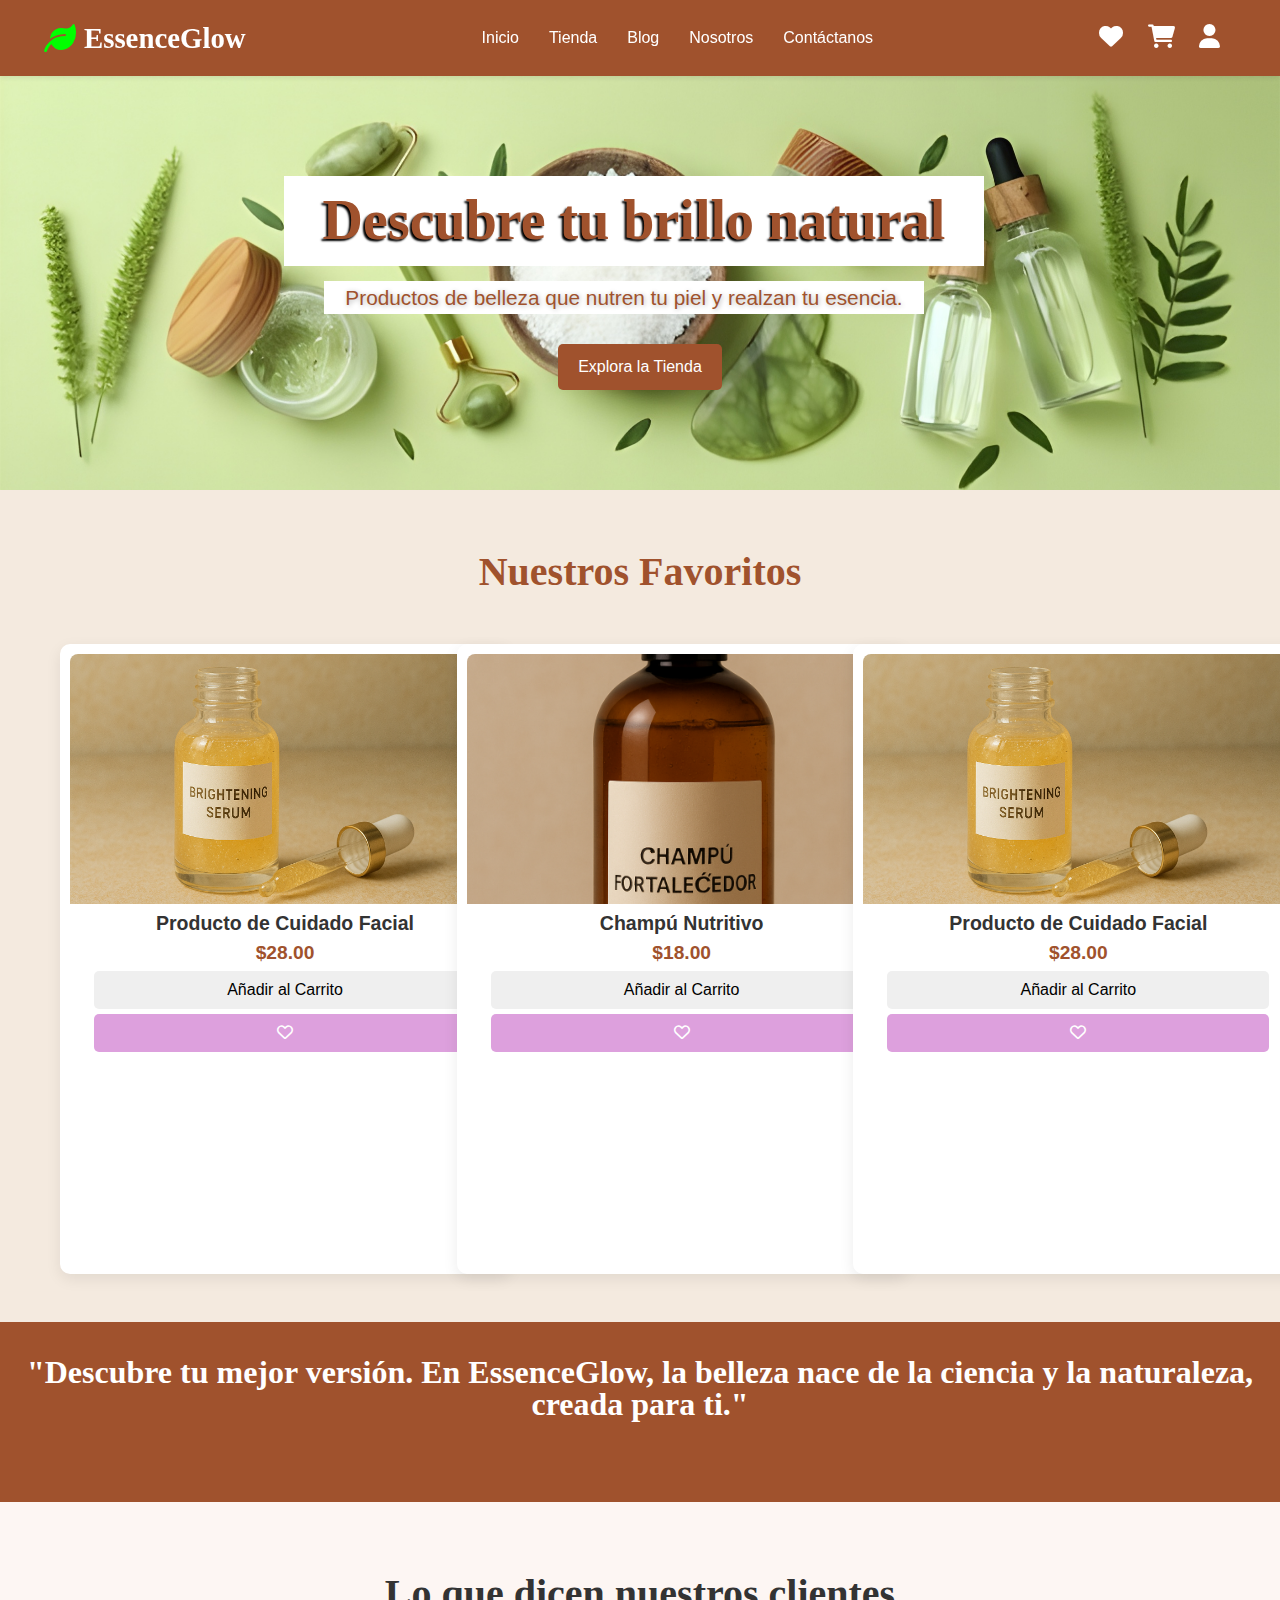
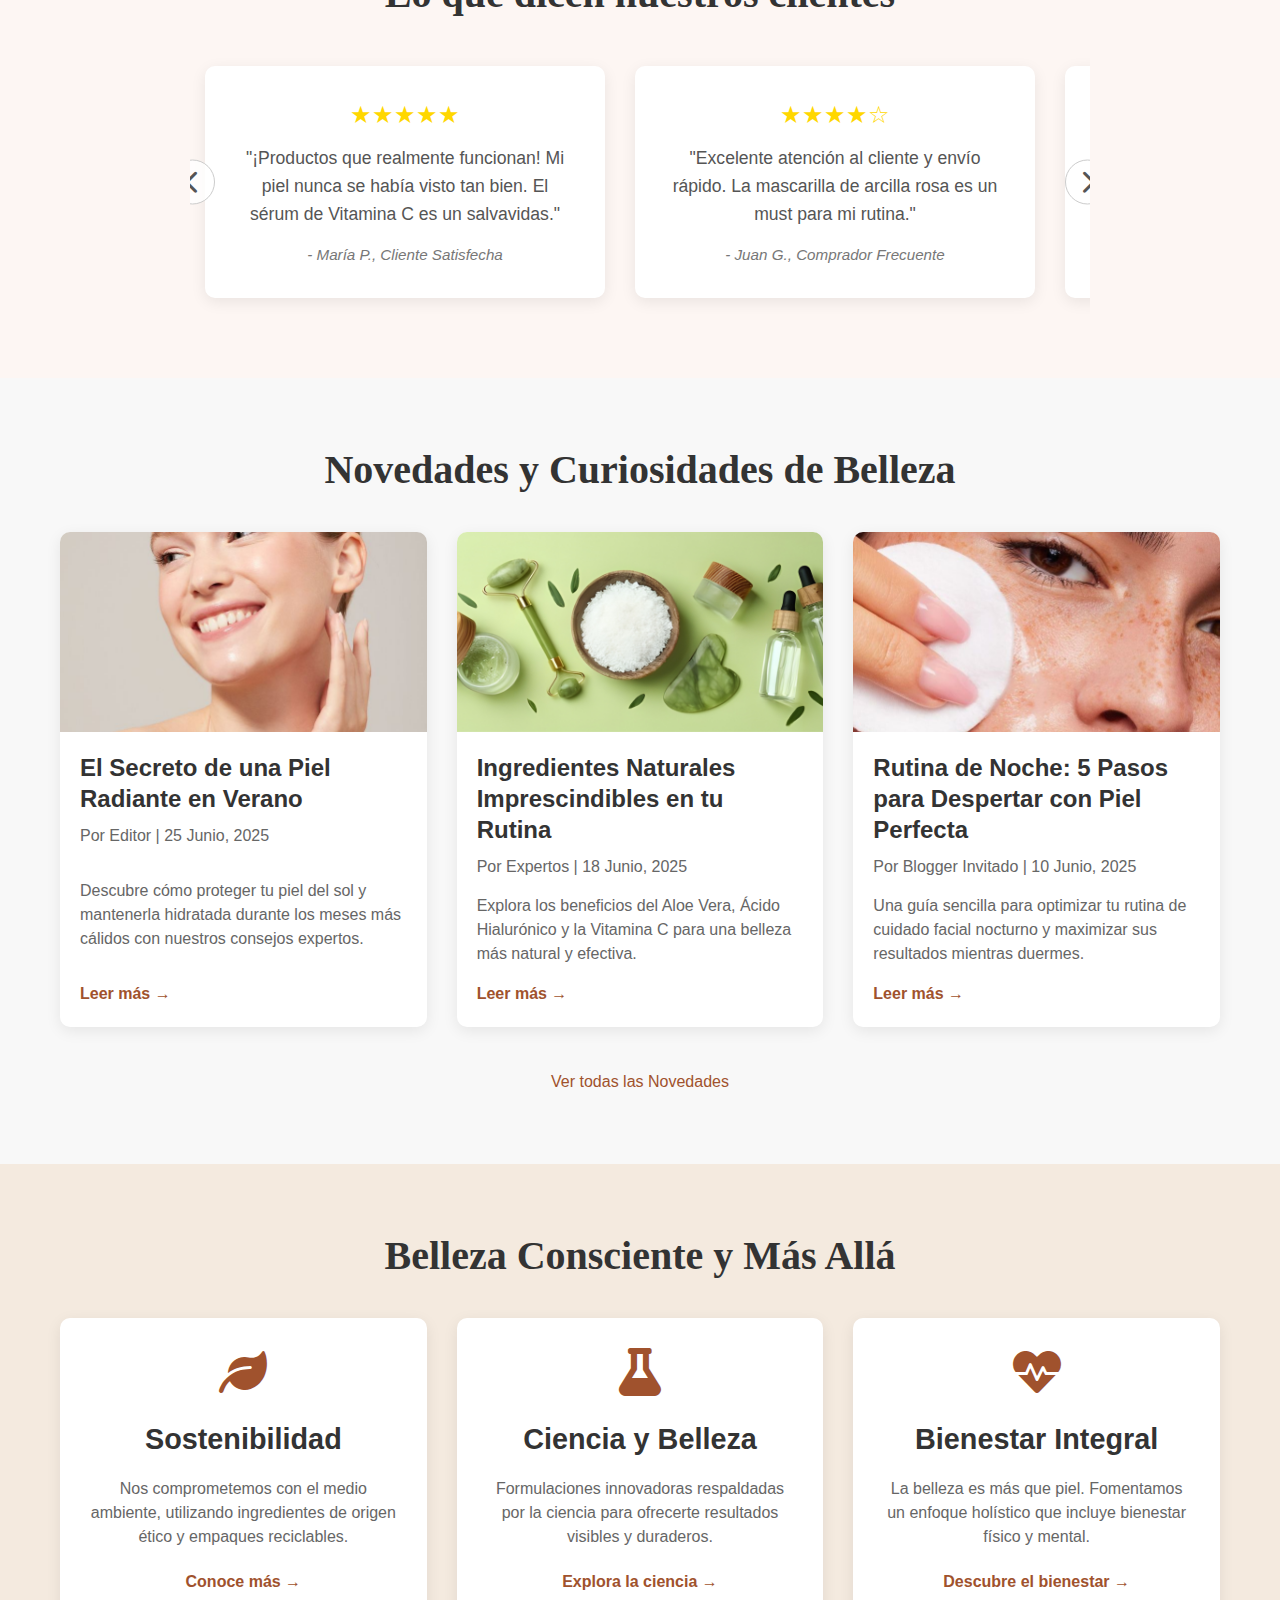
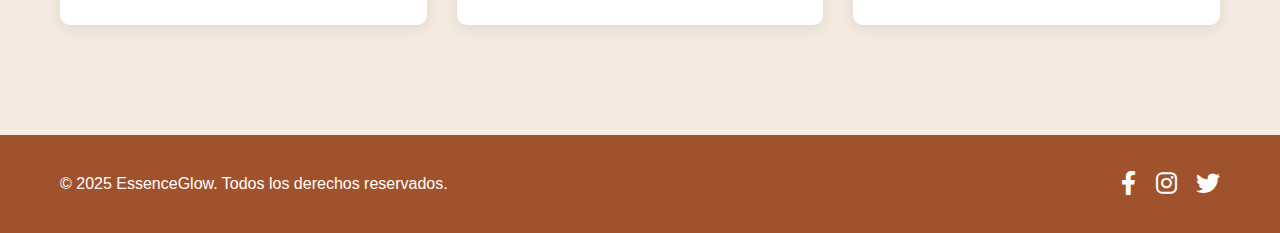
<file: index.html>
<!DOCTYPE html>
<html lang="es">
<head>
    <meta charset="UTF-8">
    <meta name="viewport" content="width=device-width, initial-scale=1.0">
    <title>EssenceGlow | Belleza Natural para ti</title>
    <link rel="stylesheet" href="css/style.css">
    <link rel="stylesheet" href="https://cdnjs.cloudflare.com/ajax/libs/font-awesome/6.0.0-beta3/css/all.min.css">
</head>
<body>
    <header class="header">
        <div class="container">
            <i class="fa-solid fa-leaf leaf"></i>
            <a href="index.html" class="logo">EssenceGlow</a>
            <nav class="nav">
                <ul>
                    <li><a href="index.html">Inicio</a></li>
                    <li><a href="shop.html">Tienda</a></li>
                    <li><a href="blog.html">Blog</a></li>
                    <li><a href="about.html">Nosotros</a></li>
                    <li><a href="contact.html">Contáctanos</a></li>
                </ul>
            </nav>
            <div class="header-icons">
                <button id="wishlist-btn" class="icon-btn" aria-label="Ver Wishlist"><i class="fas fa-heart"></i></button>
                <button id="cart-btn" class="icon-btn" aria-label="Ver Carrito de Compras"><i class="fas fa-shopping-cart"></i></button>
                <button id="user-btn" class="icon-btn" aria-label="Acceso de Usuario"><i class="fas fa-user"></i></button>
            </div>
        </div>
    </header>

    <main>
        <section class="hero">
            <div class="container">
                <h1>Descubre tu brillo natural</h1>
                <p>Productos de belleza que nutren tu piel y realzan tu esencia.</p>
                <a href="shop.html" class="btn primary-btn">Explora la Tienda</a>
            </div>
        </section>

        <section class="featured-products container">
            <h2>Nuestros Favoritos</h2>
            <div class="product-grid">
                <div class="product-card">
                    <a href="product-detail.html?id=1"><img src="assets/images/serum3.png" alt="Producto 1" class="product-image"></a>
                    <h3>Producto de Cuidado Facial</h3>
                    <p class="product-price">$28.00</p>
                    <button class="btn add-to-cart-btn" data-product-id="3">Añadir al Carrito</button>
                    <button class="btn add-to-wishlist-btn" data-product-id="3"><i class="far fa-heart"></i></button>
                </div>
                <div class="product-card">
                    <a href="product-detail.html?id=2"><img src="assets/images/shampoo.png" alt="Producto 2" class="product-image"></a>
                    <h3>Champú Nutritivo</h3>
                    <p class="product-price">$18.00</p>
                    <button class="btn add-to-cart-btn" data-product-id="4">Añadir al Carrito</button>
                    <button class="btn add-to-wishlist-btn" data-product-id="4"><i class="far fa-heart"></i></button>
                </div>
                <div class="product-card">
                    <a href="product-detail.html?id=1"><img src="assets/images/serum3.png" alt="Producto 1" class="product-image"></a>
                    <h3>Producto de Cuidado Facial</h3>
                    <p class="product-price">$28.00</p>
                    <button class="btn add-to-cart-btn" data-product-id="3">Añadir al Carrito</button>
                    <button class="btn add-to-wishlist-btn" data-product-id="3"><i class="far fa-heart"></i></button>
                </div>
        
                </div>
        </section>
    </main>

    <div id="cart-modal" class="modal">
        <div class="modal-content">
            <span class="close-btn">&times;</span>
            <h2>Tu Carrito de Compras</h2>
            <div id="cart-items" class="modal-list">
                <p class="empty-message">Tu carrito está vacío.</p>
            </div>
            <div class="cart-summary">
                <p>Total: <span id="cart-total">$0.00</span></p>
                <button class="btn primary-btn full-width">Finalizar Compra</button>
            </div>
        </div>
    </div>

    <div id="wishlist-modal" class="modal">
        <div class="modal-content">
            <span class="close-btn">&times;</span>
            <h2>Tu Wishlist</h2>
            <div id="wishlist-items" class="modal-list">
                <p class="empty-message">Tu wishlist está vacía.</p>
            </div>
        </div>
    </div>

    <div id="auth-modal" class="modal">
        <div class="modal-content">
            <span class="close-btn">&times;</span>
            <div id="login-section">
                <h2>Iniciar Sesión</h2>
                <form id="login-form">
                    <label for="login-email">Email:</label>
                    <input type="email" id="login-email" required>
                    <label for="login-password">Contraseña:</label>
                    <input type="password" id="login-password" required>
                    <button type="submit" class="btn primary-btn full-width">Entrar</button>
                </form>
                <p class="switch-form">¿No tienes cuenta? <a href="#" id="show-register">Regístrate aquí</a></p>
            </div>
            <div id="register-section" style="display:none;">
                <h2>Registrarse</h2>
                <form id="register-form">
                    <label for="register-name">Nombre:</label>
                    <input type="text" id="register-name" required>
                    <label for="register-email">Email:</label>
                    <input type="email" id="register-email" required>
                    <label for="register-password">Contraseña:</label>
                    <input type="password" id="register-password" required>
                    <label for="register-confirm-password">Confirmar Contraseña:</label>
                    <input type="password" id="register-confirm-password" required>
                    <button type="submit" class="btn primary-btn full-width">Crear Cuenta</button>
                </form>
                <p class="switch-form">¿Ya tienes cuenta? <a href="#" id="show-login">Inicia Sesión</a></p>
            </div>
        </div>
    </div>

    <div id="user-menu" class="user-dropdown-menu" style="display:none;">
        <ul>
            <li><a href="profile.html">Mi Perfil</a></li>
            <li><a href="#" id="logout-btn">Cerrar Sesión</a></li>
        </ul>
    </div>

    <section class="diferent">
<h1>"Descubre tu mejor versión. En EssenceGlow, la belleza nace de la ciencia y la naturaleza, creada para ti."</h1>
    </section>

    <main>
        <section class="testimonials section-padding">
            <div class="container">
                <h2 class="section-title text-center">Lo que dicen nuestros clientes</h2>
                <div class="slider-container">
                    <button class="arrow prev-arrow"><i class="fas fa-chevron-left"></i></button>
                    <div class="testimonials-slider">
                        <div class="testimonial-card">
                            <p class="rating">&#9733;&#9733;&#9733;&#9733;&#9733;</p>
                            <p class="testimonial-text">"¡Productos que realmente funcionan! Mi piel nunca se había visto tan bien. El sérum de Vitamina C es un salvavidas."</p>
                            <p class="testimonial-author">- María P., Cliente Satisfecha</p>
                        </div>
                        <div class="testimonial-card">
                            <p class="rating">&#9733;&#9733;&#9733;&#9733;&#9734;</p>
                            <p class="testimonial-text">"Excelente atención al cliente y envío rápido. La mascarilla de arcilla rosa es un must para mi rutina."</p>
                            <p class="testimonial-author">- Juan G., Comprador Frecuente</p>
                        </div>
                        <div class="testimonial-card">
                            <p class="rating">&#9733;&#9733;&#9733;&#9733;&#9733;</p>
                            <p class="testimonial-text">"Adoro los productos sostenibles de EssenceGlow. El champú sólido es increíble y cuida el medio ambiente."</p>
                            <p class="testimonial-author">- Laura S., Entusiasta Ecológica</p>
                        </div>
                        <div class="testimonial-card">
                            <p class="rating">&#9733;&#9733;&#9733;&#9733;&#9734;</p>
                            <p class="testimonial-text">"He probado muchos labiales y este es mi favorito. El color es vibrante y dura todo el día sin resecar."</p>
                            <p class="testimonial-author">- Sofía T., Amante del Maquillaje</p>
                        </div>
                        </div>
                    <button class="arrow next-arrow"><i class="fas fa-chevron-right"></i></button>
                </div>
            </div>
        </section>

        <section class="newsletter-section section-padding bg-light">
            <div class="container">
                <h2 class="section-title text-center">Novedades y Curiosidades de Belleza</h2>
                <div class="articles-grid">
                    <article class="article-card">
                        <img src="assets/images/modelo.png" alt="Artículo 1" class="article-image">
                        <div class="article-content">
                            <h3><a href="blog.html#articulo1">El Secreto de una Piel Radiante en Verano</a></h3>
                            <p class="article-meta">Por Editor | 25 Junio, 2025</p>
                            <p>Descubre cómo proteger tu piel del sol y mantenerla hidratada durante los meses más cálidos con nuestros consejos expertos.</p>
                            <a href="blog.html#articulo1" class="read-more">Leer más &rarr;</a>
                        </div>
                    </article>
                    <article class="article-card">
                        <img src="assets/images/banner.png" alt="Artículo 2" class="article-image">
                        <div class="article-content">
                            <h3><a href="blog.html#articulo2">Ingredientes Naturales Imprescindibles en tu Rutina</a></h3>
                            <p class="article-meta">Por Expertos | 18 Junio, 2025</p>
                            <p>Explora los beneficios del Aloe Vera, Ácido Hialurónico y la Vitamina C para una belleza más natural y efectiva.</p>
                            <a href="blog.html#articulo2" class="read-more">Leer más &rarr;</a>
                        </div>
                    </article>
                    <article class="article-card">
                        <img src="assets/images/rutina.png" alt="Artículo 3" class="article-image">
                        <div class="article-content">
                            <h3><a href="blog.html#articulo3">Rutina de Noche: 5 Pasos para Despertar con Piel Perfecta</a></h3>
                            <p class="article-meta">Por Blogger Invitado | 10 Junio, 2025</p>
                            <p>Una guía sencilla para optimizar tu rutina de cuidado facial nocturno y maximizar sus resultados mientras duermes.</p>
                            <a href="blog.html#articulo3" class="read-more">Leer más &rarr;</a>
                        </div>
                    </article>
                </div>
                <div class="text-center mt-4">
                    <a href="blog.html" class="btn secondary-btn">Ver todas las Novedades</a>
                </div>
            </div>
        </section>

        <section class="info-cards section-padding">
            <div class="container">
                <h2 class="section-title text-center">Belleza Consciente y Más Allá</h2>
                <div class="cards-grid">
                    <div class="info-card">
                        <i class="fas fa-leaf icon-large"></i>
                        <h3>Sostenibilidad</h3>
                        <p>Nos comprometemos con el medio ambiente, utilizando ingredientes de origen ético y empaques reciclables.</p>
                        <a href="#" class="read-more">Conoce más &rarr;</a>
                    </div>
                    <div class="info-card">
                        <i class="fas fa-flask icon-large"></i>
                        <h3>Ciencia y Belleza</h3>
                        <p>Formulaciones innovadoras respaldadas por la ciencia para ofrecerte resultados visibles y duraderos.</p>
                        <a href="#" class="read-more">Explora la ciencia &rarr;</a>
                    </div>
                    <div class="info-card">
                        <i class="fas fa-heartbeat icon-large"></i>
                        <h3>Bienestar Integral</h3>
                        <p>La belleza es más que piel. Fomentamos un enfoque holístico que incluye bienestar físico y mental.</p>
                        <a href="#" class="read-more">Descubre el bienestar &rarr;</a>
                    </div>
                </div>
            </div>
        </section>

    </main>

    <footer class="footer">
        <div class="container">
            <p>&copy; 2025 EssenceGlow. Todos los derechos reservados.</p>
            <div class="social-links">
                <a href="#"><i class="fab fa-facebook-f"></i></a>
                <a href="#"><i class="fab fa-instagram"></i></a>
                <a href="#"><i class="fab fa-twitter"></i></a>
            </div>
        </div>
    </footer>

    <script src="js/script.js"></script>
</body>
</html>
</file>
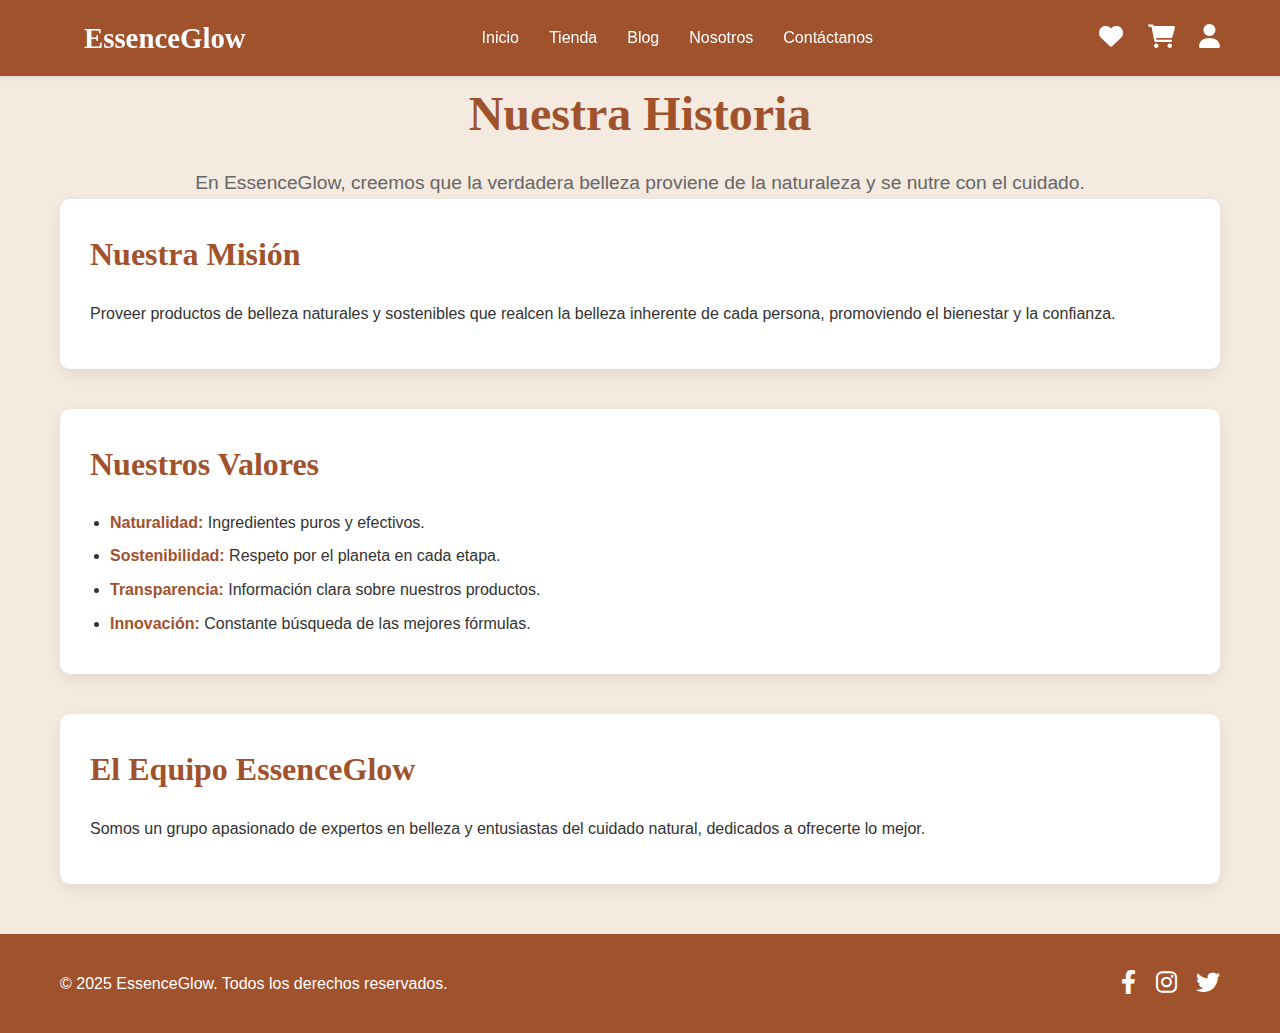
<file: about.html>
<!DOCTYPE html>
<html lang="es">
<head>
    <meta charset="UTF-8">
    <meta name="viewport" content="width=device-width, initial-scale=1.0">
    <title>Nosotros | EssenceGlow</title>
    <link rel="stylesheet" href="css/style.css">
    <link rel="stylesheet" href="https://cdnjs.cloudflare.com/ajax/libs/font-awesome/6.0.0-beta3/css/all.min.css">
</head>
<body>
    <header class="header">
        <div class="container">
            <a href="index.html" class="logo">EssenceGlow</a>
            <nav class="nav">
                <ul>
                    <li><a href="index.html">Inicio</a></li>
                    <li><a href="shop.html">Tienda</a></li>
                    <li><a href="blog.html">Blog</a></li>
                    <li><a href="about.html">Nosotros</a></li>
                    <li><a href="contact.html">Contáctanos</a></li>
                </ul>
            </nav>
            <div class="header-icons">
                <button id="wishlist-btn-about" class="icon-btn" aria-label="Ver Wishlist"><i class="fas fa-heart"></i></button>
                <button id="cart-btn-about" class="icon-btn" aria-label="Ver Carrito de Compras"><i class="fas fa-shopping-cart"></i></button>
                <button id="user-btn-about" class="icon-btn" aria-label="Acceso de Usuario"><i class="fas fa-user"></i></button>
            </div>
        </div>
    </header>

    <main>
        <section class="about-hero container">
            <h1>Nuestra Historia</h1>
            <p>En EssenceGlow, creemos que la verdadera belleza proviene de la naturaleza y se nutre con el cuidado.</p>
        </section>

        <section class="about-content container">
            <div class="about-section">
                <h2>Nuestra Misión</h2>
                <p>Proveer productos de belleza naturales y sostenibles que realcen la belleza inherente de cada persona, promoviendo el bienestar y la confianza.</p>
            </div>
            <div class="about-section">
                <h2>Nuestros Valores</h2>
                <ul>
                    <li><strong>Naturalidad:</strong> Ingredientes puros y efectivos.</li>
                    <li><strong>Sostenibilidad:</strong> Respeto por el planeta en cada etapa.</li>
                    <li><strong>Transparencia:</strong> Información clara sobre nuestros productos.</li>
                    <li><strong>Innovación:</strong> Constante búsqueda de las mejores fórmulas.</li>
                </ul>
            </div>
            <div class="about-section">
                <h2>El Equipo EssenceGlow</h2>
                <p>Somos un grupo apasionado de expertos en belleza y entusiastas del cuidado natural, dedicados a ofrecerte lo mejor.</p>
                </div>
        </section>
    </main>

    <footer class="footer">
        <div class="container">
            <p>&copy; 2025 EssenceGlow. Todos los derechos reservados.</p>
            <div class="social-links">
                <a href="#"><i class="fab fa-facebook-f"></i></a>
                <a href="#"><i class="fab fa-instagram"></i></a>
                <a href="#"><i class="fab fa-twitter"></i></a>
            </div>
        </div>
    </footer>

    <div id="cart-modal" class="modal">
        <div class="modal-content">
            <span class="close-btn">&times;</span>
            <h2>Tu Carrito de Compras</h2>
            <div id="cart-items" class="modal-list">
                <p class="empty-message">Tu carrito está vacío.</p>
            </div>
            <div class="cart-summary">
                <p>Total: <span id="cart-total">$0.00</span></p>
                <button class="btn primary-btn full-width">Finalizar Compra</button>
            </div>
        </div>
    </div>

    <div id="wishlist-modal" class="modal">
        <div class="modal-content">
            <span class="close-btn">&times;</span>
            <h2>Tu Wishlist</h2>
            <div id="wishlist-items" class="modal-list">
                <p class="empty-message">Tu wishlist está vacía.</p>
            </div>
        </div>
    </div>

    <div id="auth-modal" class="modal">
        <div class="modal-content">
            <span class="close-btn">&times;</span>
            <div id="login-section">
                <h2>Iniciar Sesión</h2>
                <form id="login-form">
                    <label for="login-email">Email:</label>
                    <input type="email" id="login-email" required>
                    <label for="login-password">Contraseña:</label>
                    <input type="password" id="login-password" required>
                    <button type="submit" class="btn primary-btn full-width">Entrar</button>
                </form>
                <p class="switch-form">¿No tienes cuenta? <a href="#" id="show-register">Regístrate aquí</a></p>
            </div>
            <div id="register-section" style="display:none;">
                <h2>Registrarse</h2>
                <form id="register-form">
                    <label for="register-name">Nombre:</label>
                    <input type="text" id="register-name" required>
                    <label for="register-email">Email:</label>
                    <input type="email" id="register-email" required>
                    <label for="register-password">Contraseña:</label>
                    <input type="password" id="register-password" required>
                    <label for="register-confirm-password">Confirmar Contraseña:</label>
                    <input type="password" id="register-confirm-password" required>
                    <button type="submit" class="btn primary-btn full-width">Crear Cuenta</button>
                </form>
                <p class="switch-form">¿Ya tienes cuenta? <a href="#" id="show-login">Inicia Sesión</a></p>
            </div>
        </div>
    </div>

    <div id="user-menu" class="user-dropdown-menu" style="display:none;">
        <ul>
            <li><a href="profile.html">Mi Perfil</a></li>
            <li><a href="#" id="logout-btn">Cerrar Sesión</a></li>
        </ul>
    </div>

    <script src="js/script.js"></script>
</body>
</html>
</file>
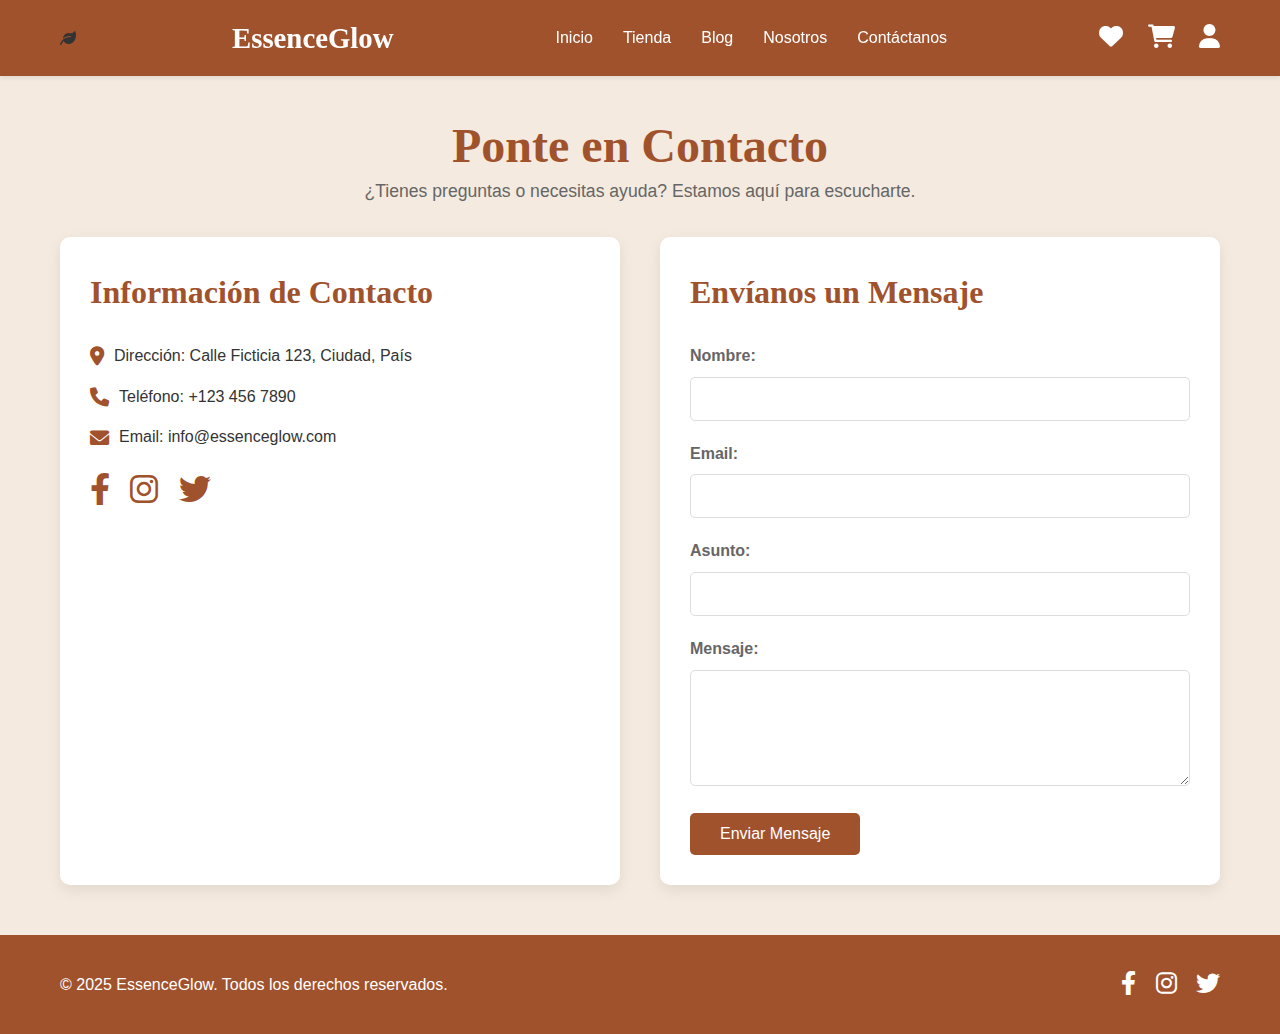
<file: contact.html>
<!DOCTYPE html>
<html lang="es">
<head>
    <meta charset="UTF-8">
    <meta name="viewport" content="width=device-width, initial-scale=1.0">
    <title>Contáctanos | EssenceGlow</title>
    <link rel="stylesheet" href="css/style.css">
    <link rel="stylesheet" href="https://cdnjs.cloudflare.com/ajax/libs/font-awesome/6.0.0-beta3/css/all.min.css">
</head>
<body>
    <header class="header">
        <div class="container">
            <i class="fa-solid fa-leaf"></i>
            <a href="index.html" class="logo">EssenceGlow</a>
            <nav class="nav">
                <ul>
                    <li><a href="index.html">Inicio</a></li>
                    <li><a href="shop.html">Tienda</a></li>
                    <li><a href="blog.html">Blog</a></li>
                    <li><a href="about.html">Nosotros</a></li>
                    <li><a href="contact.html">Contáctanos</a></li>
                </ul>
            </nav>
            <div class="header-icons">
                <button id="wishlist-btn-contact" class="icon-btn" aria-label="Ver Wishlist"><i class="fas fa-heart"></i></button>
                <button id="cart-btn-contact" class="icon-btn" aria-label="Ver Carrito de Compras"><i class="fas fa-shopping-cart"></i></button>
                <button id="user-btn-contact" class="icon-btn" aria-label="Acceso de Usuario"><i class="fas fa-user"></i></button>
            </div>
        </div>
    </header>

    <main>
        <section class="contact-header container">
            <h1>Ponte en Contacto</h1>
            <p>¿Tienes preguntas o necesitas ayuda? Estamos aquí para escucharte.</p>
        </section>

        <section class="contact-form-section container">
            <div class="contact-info">
                <h2>Información de Contacto</h2>
                <p><i class="fas fa-map-marker-alt"></i> Dirección: Calle Ficticia 123, Ciudad, País</p>
                <p><i class="fas fa-phone"></i> Teléfono: +123 456 7890</p>
                <p><i class="fas fa-envelope"></i> Email: info@essenceglow.com</p>
                <div class="social-links">
                    <a href="#" style="font-size: 2rem; margin-right: 1rem;"><i class="fab fa-facebook-f"></i></a>
                    <a href="#" style="font-size: 2rem; margin-right: 1rem;"><i class="fab fa-instagram"></i></a>
                    <a href="#" style="font-size: 2rem;"><i class="fab fa-twitter"></i></a>
                </div>
            </div>
            <div class="contact-form">
                <h2>Envíanos un Mensaje</h2>
                <form id="contact-form">
                    <label for="name">Nombre:</label>
                    <input type="text" id="name" name="name" required>

                    <label for="email">Email:</label>
                    <input type="email" id="email" name="email" required>

                    <label for="subject">Asunto:</label>
                    <input type="text" id="subject" name="subject">

                    <label for="message">Mensaje:</label>
                    <textarea id="message" name="message" rows="5" required></textarea>

                    <button type="submit" class="btn primary-btn">Enviar Mensaje</button>
                </form>
            </div>
        </section>
    </main>

    <footer class="footer">
        <div class="container">
            <p>&copy; 2025 EssenceGlow. Todos los derechos reservados.</p>
            <div class="social-links">
                <a href="#"><i class="fab fa-facebook-f"></i></a>
                <a href="#"><i class="fab fa-instagram"></i></a>
                <a href="#"><i class="fab fa-twitter"></i></a>
            </div>
        </div>
    </footer>

    <div id="cart-modal" class="modal">
        <div class="modal-content">
            <span class="close-btn">&times;</span>
            <h2>Tu Carrito de Compras</h2>
            <div id="cart-items" class="modal-list">
                <p class="empty-message">Tu carrito está vacío.</p>
            </div>
            <div class="cart-summary">
                <p>Total: <span id="cart-total">$0.00</span></p>
                <button class="btn primary-btn full-width">Finalizar Compra</button>
            </div>
        </div>
    </div>

    <div id="wishlist-modal" class="modal">
        <div class="modal-content">
            <span class="close-btn">&times;</span>
            <h2>Tu Wishlist</h2>
            <div id="wishlist-items" class="modal-list">
                <p class="empty-message">Tu wishlist está vacía.</p>
            </div>
        </div>
    </div>

    <div id="auth-modal" class="modal">
        <div class="modal-content">
            <span class="close-btn">&times;</span>
            <div id="login-section">
                <h2>Iniciar Sesión</h2>
                <form id="login-form">
                    <label for="login-email">Email:</label>
                    <input type="email" id="login-email" required>
                    <label for="login-password">Contraseña:</label>
                    <input type="password" id="login-password" required>
                    <button type="submit" class="btn primary-btn full-width">Entrar</button>
                </form>
                <p class="switch-form">¿No tienes cuenta? <a href="#" id="show-register">Regístrate aquí</a></p>
            </div>
            <div id="register-section" style="display:none;">
                <h2>Registrarse</h2>
                <form id="register-form">
                    <label for="register-name">Nombre:</label>
                    <input type="text" id="register-name" required>
                    <label for="register-email">Email:</label>
                    <input type="email" id="register-email" required>
                    <label for="register-password">Contraseña:</label>
                    <input type="password" id="register-password" required>
                    <label for="register-confirm-password">Confirmar Contraseña:</label>
                    <input type="password" id="register-confirm-password" required>
                    <button type="submit" class="btn primary-btn full-width">Crear Cuenta</button>
                </form>
                <p class="switch-form">¿Ya tienes cuenta? <a href="#" id="show-login">Inicia Sesión</a></p>
            </div>
        </div>
    </div>

    <div id="user-menu" class="user-dropdown-menu" style="display:none;">
        <ul>
            <li><a href="profile.html">Mi Perfil</a></li>
            <li><a href="#" id="logout-btn">Cerrar Sesión</a></li>
        </ul>
    </div>

    <script src="js/script.js"></script>
</body>
</html>
</file>
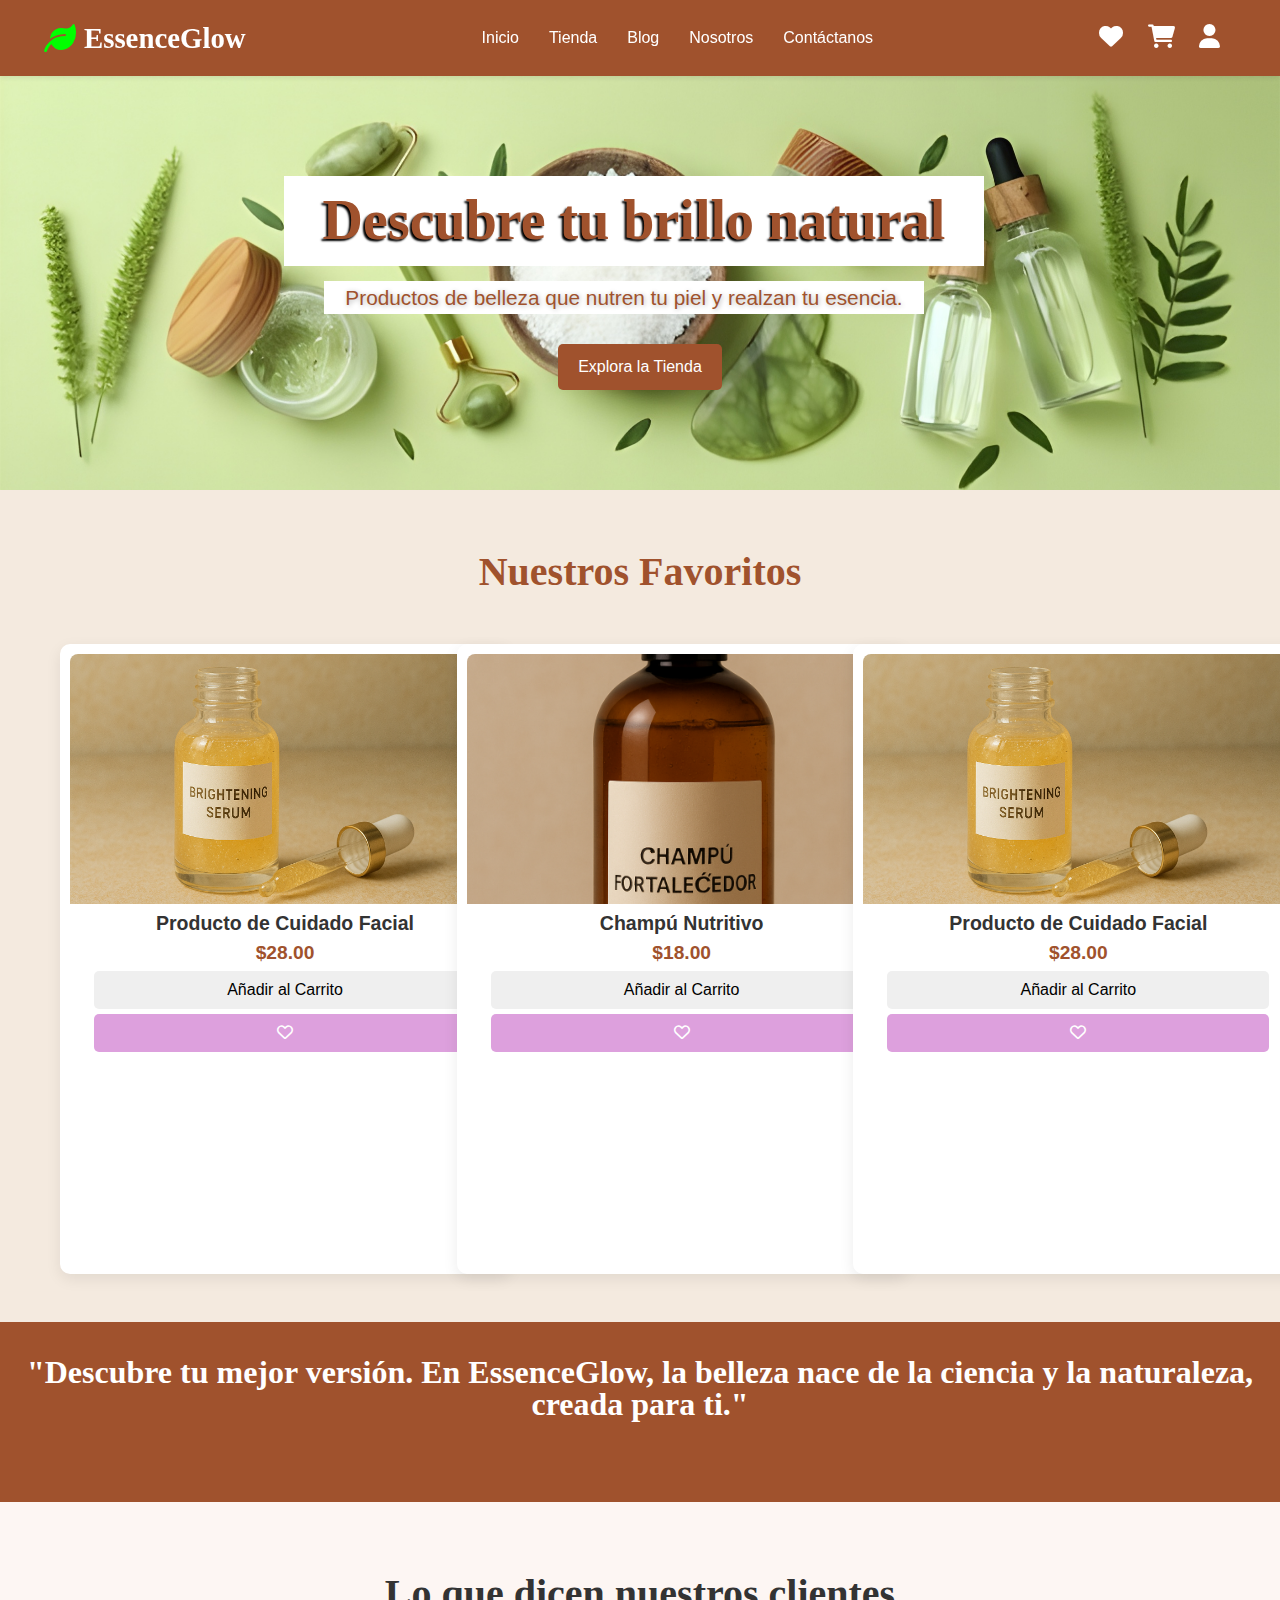
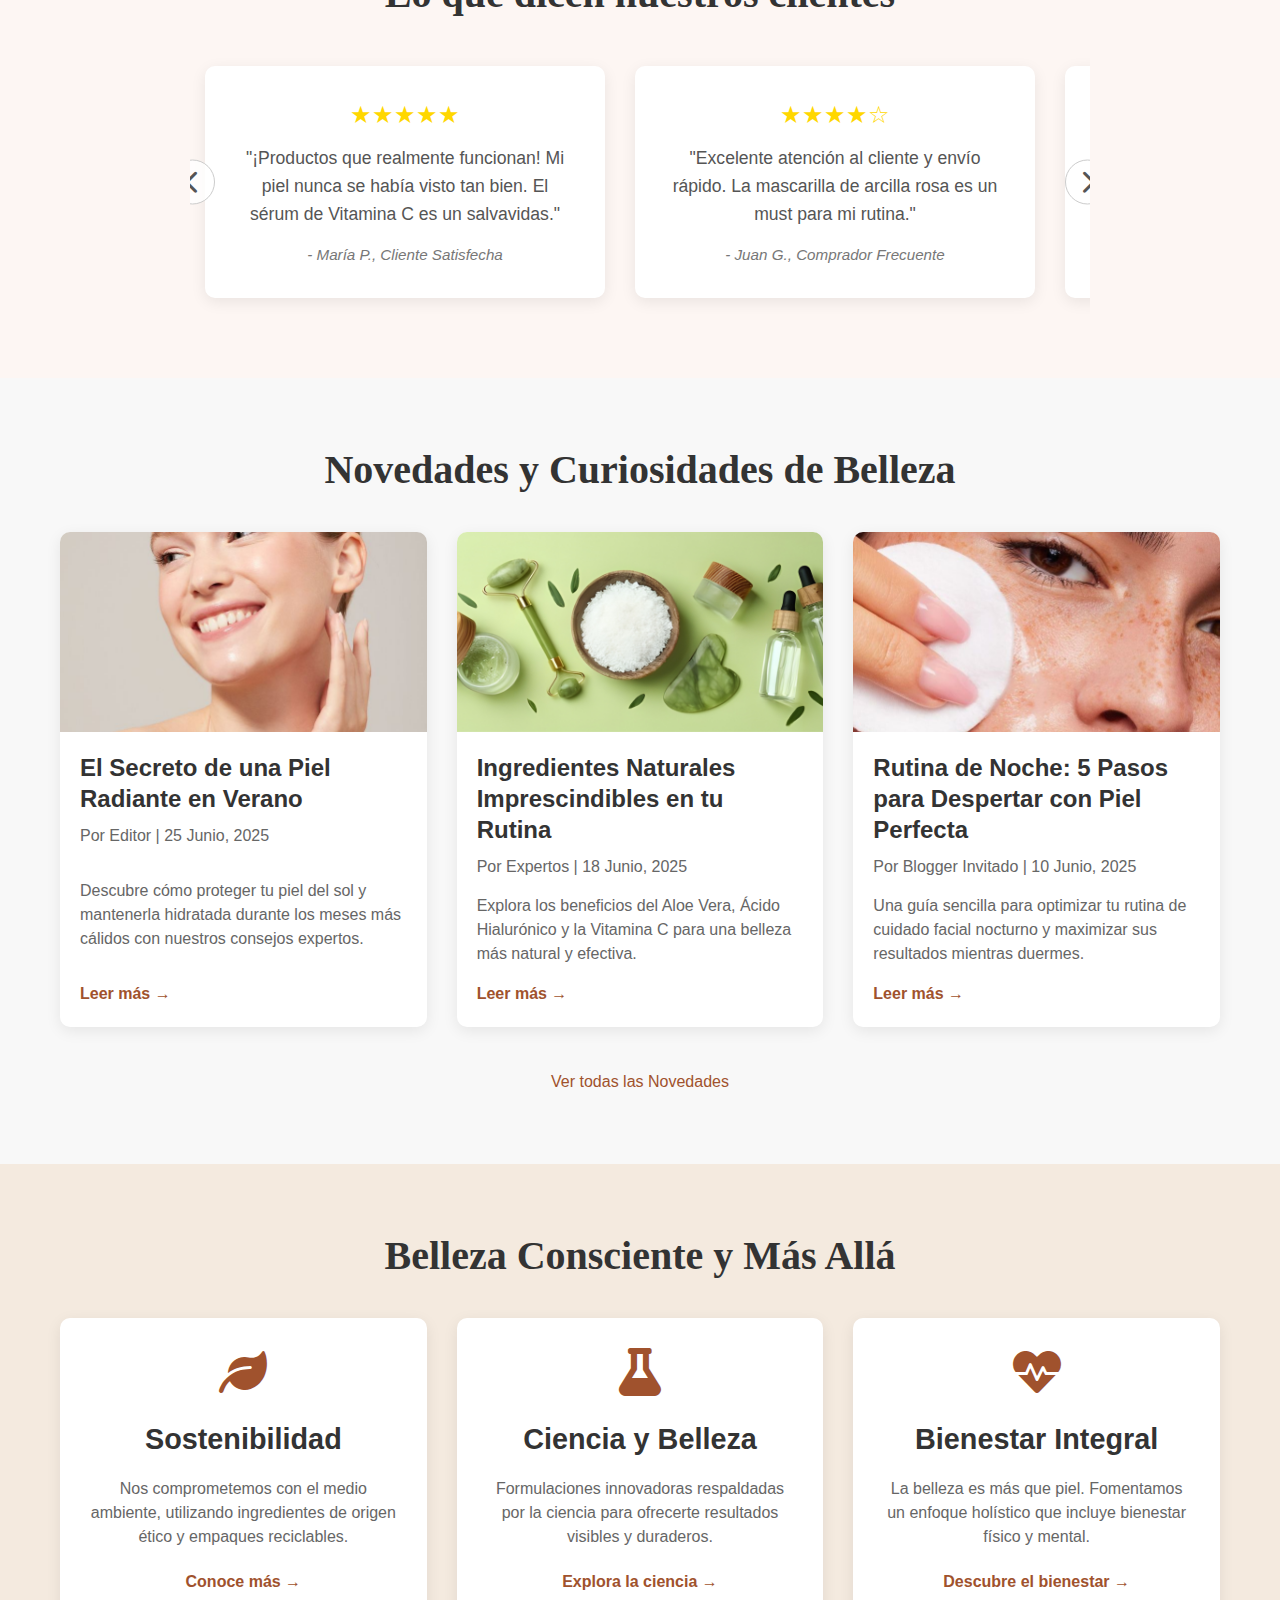
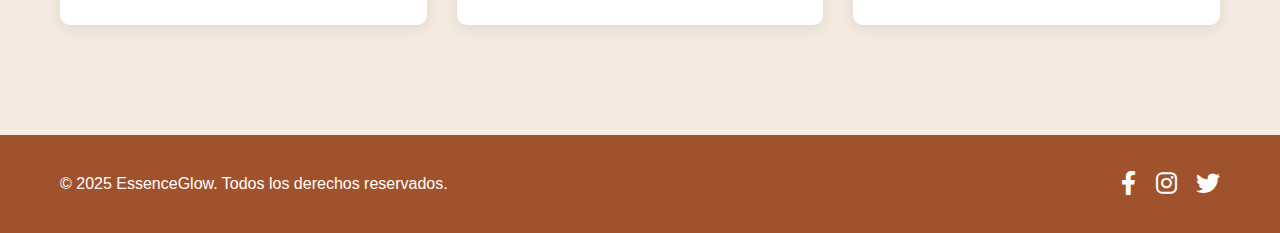
<file: profile.html>
<!DOCTYPE html>
<html lang="es">
<head>
    <meta charset="UTF-8">
    <meta name="viewport" content="width=device-width, initial-scale=1.0">
    <title>Mi Perfil | EssenceGlow</title>
    <link rel="stylesheet" href="css/style.css">
    <link rel="stylesheet" href="https://cdnjs.cloudflare.com/ajax/libs/font-awesome/6.0.0-beta3/css/all.min.css">
</head>
<body>
    <header class="header">
        <div class="container">
            <a href="index.html" class="logo">EssenceGlow</a>
            <nav class="nav">
                <ul>
                    <li><a href="index.html">Inicio</a></li>
                    <li><a href="shop.html">Tienda</a></li>
                    <li><a href="blog.html">Blog</a></li>
                    <li><a href="about.html">Nosotros</a></li>
                    <li><a href="contact.html">Contáctanos</a></li>
                </ul>
            </nav>
            <div class="header-icons">
                <button id="wishlist-btn-profile" class="icon-btn" aria-label="Ver Wishlist"><i class="fas fa-heart"></i></button>
                <button id="cart-btn-profile" class="icon-btn" aria-label="Ver Carrito de Compras"><i class="fas fa-shopping-cart"></i></button>
                <button id="user-btn-profile" class="icon-btn" aria-label="Acceso de Usuario"><i class="fas fa-user"></i></button>
            </div>
        </div>
    </header>

    <main>
        <section class="profile-section container">
            <h1>Mi Perfil</h1>
            <div class="profile-dashboard">
                <aside class="profile-sidebar">
                    <ul>
                        <li class="active"><a href="#">Información Personal</a></li>
                        <li><a href="#">Mis Pedidos</a></li>
                        <li><a href="#">Direcciones</a></li>
                        <li><a href="#">Cambiar Contraseña</a></li>
                    </ul>
                </aside>
                <div class="profile-content">
                    <h2>Información Personal</h2>
                    <form id="profile-form">
                        <label for="profile-name">Nombre:</label>
                        <input type="text" id="profile-name" value="Nombre del Usuario" required>

                        <label for="profile-email">Email:</label>
                        <input type="email" id="profile-email" value="usuario@example.com" required disabled> <label for="profile-phone">Teléfono:</label>
                        <input type="tel" id="profile-phone" value="123-456-7890">

                        <label for="profile-address">Dirección:</label>
                        <input type="text" id="profile-address" value="Calle Ficticia 456">

                        <button type="submit" class="btn primary-btn">Guardar Cambios</button>
                    </form>
                    
                    <div class="change-password-section" style="margin-top: 30px;">
                        <h2>Cambiar Contraseña</h2>
                        <form id="change-password-form">
                            <label for="current-password">Contraseña Actual:</label>
                            <input type="password" id="current-password" required>

                            <label for="new-password">Nueva Contraseña:</label>
                            <input type="password" id="new-password" required>

                            <label for="confirm-new-password">Confirmar Nueva Contraseña:</label>
                            <input type="password" id="confirm-new-password" required>

                            <button type="submit" class="btn primary-btn">Actualizar Contraseña</button>
                        </form>
                    </div>
                </div>
            </div>
        </section>
    </main>

    <footer class="footer">
        <div class="container">
            <p>&copy; 2025 EssenceGlow. Todos los derechos reservados.</p>
            <div class="social-links">
                <a href="#"><i class="fab fa-facebook-f"></i></a>
                <a href="#"><i class="fab fa-instagram"></i></a>
                <a href="#"><i class="fab fa-twitter"></i></a>
            </div>
        </div>
    </footer>

    <div id="cart-modal" class="modal">
        <div class="modal-content">
            <span class="close-btn">&times;</span>
            <h2>Tu Carrito de Compras</h2>
            <div id="cart-items" class="modal-list">
                <p class="empty-message">Tu carrito está vacío.</p>
            </div>
            <div class="cart-summary">
                <p>Total: <span id="cart-total">$0.00</span></p>
                <button class="btn primary-btn full-width">Finalizar Compra</button>
            </div>
        </div>
    </div>

    <div id="wishlist-modal" class="modal">
        <div class="modal-content">
            <span class="close-btn">&times;</span>
            <h2>Tu Wishlist</h2>
            <div id="wishlist-items" class="modal-list">
                <p class="empty-message">Tu wishlist está vacía.</p>
            </div>
        </div>
    </div>

    <div id="auth-modal" class="modal">
        <div class="modal-content">
            <span class="close-btn">&times;</span>
            <div id="login-section">
                <h2>Iniciar Sesión</h2>
                <form id="login-form">
                    <label for="login-email">Email:</label>
                    <input type="email" id="login-email" required>
                    <label for="login-password">Contraseña:</label>
                    <input type="password" id="login-password" required>
                    <button type="submit" class="btn primary-btn full-width">Entrar</button>
                </form>
                <p class="switch-form">¿No tienes cuenta? <a href="#" id="show-register">Regístrate aquí</a></p>
            </div>
            <div id="register-section" style="display:none;">
                <h2>Registrarse</h2>
                <form id="register-form">
                    <label for="register-name">Nombre:</label>
                    <input type="text" id="register-name" required>
                    <label for="register-email">Email:</label>
                    <input type="email" id="register-email" required>
                    <label for="register-password">Contraseña:</label>
                    <input type="password" id="register-password" required>
                    <label for="register-confirm-password">Confirmar Contraseña:</label>
                    <input type="password" id="register-confirm-password" required>
                    <button type="submit" class="btn primary-btn full-width">Crear Cuenta</button>
                </form>
                <p class="switch-form">¿Ya tienes cuenta? <a href="#" id="show-login">Inicia Sesión</a></p>
            </div>
        </div>
    </div>

    <div id="user-menu" class="user-dropdown-menu" style="display:none;">
        <ul>
            <li><a href="profile.html">Mi Perfil</a></li>
            <li><a href="#" id="logout-btn">Cerrar Sesión</a></li>
        </ul>
    </div>

    <script src="js/script.js"></script>
</body>
</html>
</file>
<file: css/style.css>
/* Variables CSS para consistencia de colores y fuentes */
:root {
    --primary-color: #A0522D; /* Un tono cálido y elegante de terracota/marrón */
    --secondary-color: #F4EADF; /* Beige claro para fondos sutiles */
    --accent-color: #DDA0DD; /* Un rosa malva suave para acentos */
    --text-color: #333;
    --light-text-color: #666;
    --white-color: #fff;
    --border-color: #ddd;
    --shadow-color: rgba(0, 0, 0, 0.08);

    --font-primary: 'Playfair Display', serif; /* Para títulos, si usas Google Fonts */
    --font-secondary: 'Lato', sans-serif; /* Para texto general, si usas Google Fonts */
}

/* Base global */
* {
    margin: 0;
    padding: 0;
    box-sizing: border-box;
}

body {
    font-family: var(--font-secondary);
    line-height: 1.6;
    color: var(--text-color);
    background-color: var(--secondary-color); /* Fondo suave */
    -webkit-font-smoothing: antialiased;
    -moz-osx-font-smoothing: grayscale;
}

.container {
    max-width: 1200px;
    margin: 0 auto;
    padding: 0 20px;
}

.container .leaf{
    position: absolute;
    margin-left: -1rem;
    color: rgb(0, 255, 0);
    font-size: 2rem;
}

a {
    text-decoration: none;
    color: var(--primary-color);
    transition: color 0.3s ease;
}

a:hover {
    color: var(--accent-color);
}

ul {
    list-style: none;
}

/* Botones */
.btn {
    display: inline-block;
    padding: 10px 20px;
    border: none;
    border-radius: 5px;
    cursor: pointer;
    font-size: 1rem;
    transition: background-color 0.3s ease, color 0.3s ease;
}

.primary-btn {
    background-color: var(--primary-color);
    color: var(--white-color);
}

.primary-btn:hover {
    background: linear-gradient(45deg,rgb(0, 255, 0), green); /* Un tono más oscuro del primario */
    color: white;
    text-shadow: 1px 1px 5px rgba(0,0,0,1);
    font-weight: 700;

}

.full-width {
    width: 100%;
    text-align: center;
}

/* Header */
.header {
    background-color: var(--primary-color);
    padding: 15px 0;
    box-shadow: 0 2px 5px var(--shadow-color);
    position: sticky;
    top: 0;
    z-index: 1000;
}

.header .container {
    display: flex;
    justify-content: space-between;
    align-items: center;
}

.logo {
    font-family: var(--font-primary);
    font-size: 1.8rem;
    font-weight: bold;
    color: var(--white-color);
    margin-left: 1.5rem;
}

.logo:hover{
    color: rgb(0, 255, 0);
}

.nav ul {
    display: flex;
}

.nav ul li {
    margin-left: 30px;
}

.nav ul li a {
    color: var(--white-color);
    font-weight: 500;
}

.nav ul li a:hover {
    color: rgb(0, 255, 0);
}

.header-icons .icon-btn {
    background: none;
    border: none;
    font-size: 1.5rem;
    color: var(--white-color);
    cursor: pointer;
    margin-left: 20px;
    transition: color 0.3s ease;
}

.header-icons .icon-btn:hover {
    color: rgb(0, 255, 0);
}

/* Dropdown para usuario logueado */
.user-dropdown-menu {
    position: absolute;
    top: 60px; /* Ajusta según la altura de tu header */
    right: 20px;
    background-color: var(--white-color);
    border: 1px solid var(--border-color);
    box-shadow: 0 5px 15px var(--shadow-color);
    border-radius: 5px;
    overflow: hidden;
    z-index: 1001;
    min-width: 150px;
}

.user-dropdown-menu ul {
    display: block;
    padding: 10px 0;
}

.user-dropdown-menu ul li {
    margin: 0;
}

.user-dropdown-menu ul li a {
    display: block;
    padding: 10px 15px;
    color: var(--text-color);
    font-weight: normal;
}

.user-dropdown-menu ul li a:hover {
    background-color: var(--secondary-color);
    color: var(--primary-color);
}


/* Hero Section */
.hero {
    background: url('../assets/images/banner.png') no-repeat center center/cover; /* Agrega una imagen aquí */
    color:  var(--primary-color);
    text-align: center;
    padding: 100px 0;
    margin-bottom: 50px;
}

.hero h1 {
    font-family: var(--font-primary);
    font-size: 3.5rem;
    margin-bottom: 15px;
    text-shadow: -2px 2px 2px rgba(0,0,0,20);
    background: white;
    width: 700px;
    margin-left: 14rem;

}

.hero p {
    font-size: 1.3rem;
    margin-bottom: 30px;
    text-shadow: 1px 1px 5px rgba(0,0,0,0.3);
    background: white;
    width: 600px;
    margin-left: 16.5rem;
}

/* Secciones generales */
section {
    padding: 50px 0;
}

section h2 {
    font-family: var(--font-primary);
    font-size: 2.5rem;
    text-align: center;
    margin-bottom: 40px;
    color: var(--primary-color);
}

/* Grid de Productos */
.product-grid {
    display: grid;
    grid-template-columns: repeat(auto-fit, minmax(280px, 1fr));
    gap: 30px;
}

.product-card {
    width: 50vh;
    height: 70vh;
    background-color: var(--white-color);
    border-radius: 10px;
    box-shadow: 0 5px 15px var(--shadow-color);
    overflow: hidden;
    text-align: center;
    padding:10px;
    transition: transform 0.3s ease, box-shadow 0.3s ease;
}

.product-card:hover {
    transform: translateY(-5px);
    box-shadow: 0 8px 20px var(--shadow-color);
}

.product-image {
    width: 100%;
    /* Elimina la altura fija o cámbiala a auto para que la imagen no se recorte */
    height: 250px; /* Permite que la altura de la imagen se ajuste automáticamente según su proporción original */
    max-height: auto;
    
    /* CRÍTICO: Cambia 'cover' a 'contain' para que la imagen se vea COMPLETA sin recortes */
    object-fit: cover; 
    border-radius: 8px;
    border-bottom-right-radius: 0%;
    border-bottom-left-radius: 0%;
    margin-bottom: 10px;
    /* Opcional: Centrar la imagen si el contenedor es más grande y el object-fit: contain deja espacio */
    display: block; /* Asegura que la imagen sea un bloque para poder aplicar margin auto si es necesario */
    margin-left: auto;
    margin-right: auto;
}

.product-card h3 {
    font-family: var(--font-secondary);
    font-size: 1.22rem;
    margin-bottom: 5px;
    color: var(--text-color);
    line-height: 1;
}

.product-price {
    font-size: 1.2rem;
    font-weight: bold;
    color: var(--primary-color);
    margin-bottom: 2px;
}

.product-card .btn {
    margin-bottom: 5px;
    margin-right: -10px;
    margin-left: -10px;
    width: calc(90% - 5px); /* Ajusta si hay dos botones */
}

.add-to-wishlist-btn {
    background-color: var(--accent-color);
    color: var(--white-color);
}
.add-to-wishlist-btn:hover {
    background-color: #B266B2;
}

/* Modales */
.modal {
    display: none; /* Esto es CRÍTICO para que no se muestren al cargar */
    position: fixed;
    z-index: 1000;
    left: 0;
    top: 0;
    width: 100%;
    height: 100%;
    background-color: rgba(0, 0, 0, 0.5);
    justify-content: center;
    align-items: center;
}

.modal-content {
    background-color: var(--white-color);
    margin: auto;
    padding: 30px;
    border-radius: 10px;
    width: 90%;
    max-width: 500px;
    box-shadow: 0 5px 20px rgba(0, 0, 0, 0.2);
    position: relative;
    animation: fadeIn 0.3s ease-out;
}

@keyframes fadeIn {
    from { opacity: 0; transform: translateY(-20px); }
    to { opacity: 1; transform: translateY(0); }
}

.close-btn {
    color: var(--light-text-color);
    font-size: 28px;
    font-weight: bold;
    position: absolute;
    top: 15px;
    right: 25px;
    cursor: pointer;
    transition: color 0.3s ease;
}

.close-btn:hover,
.close-btn:focus {
    color: var(--primary-color);
}

.modal-content h2 {
    font-family: var(--font-primary);
    font-size: 2rem;
    text-align: center;
    margin-bottom: 25px;
    color: var(--primary-color);
}

.modal-list {
    max-height: 300px;
    overflow-y: auto;
    margin-bottom: 20px;
    border: 1px solid var(--border-color);
    border-radius: 5px;
    padding: 10px;
}

.modal-list .empty-message {
    text-align: center;
    color: var(--light-text-color);
    padding: 20px;
}

.cart-item, .wishlist-item {
    display: flex;
    align-items: center;
    margin-bottom: 15px;
    border-bottom: 1px dashed var(--border-color);
    padding-bottom: 15px;
}

.cart-item:last-child, .wishlist-item:last-child {
    border-bottom: none;
    padding-bottom: 0;
}

.item-image {
    width: 80px;
    height: 80px;
    object-fit: cover;
    border-radius: 5px;
    margin-right: 15px;
}

.item-details {
    flex-grow: 1;
}

.item-details h4 {
    font-size: 1.1rem;
    color: var(--text-color);
    margin-bottom: 5px;
}

.item-details p {
    font-size: 0.9rem;
    color: var(--light-text-color);
}

.item-quantity {
    display: flex;
    align-items: center;
    margin-left: 10px;
}

.item-quantity input {
    width: 50px;
    padding: 5px;
    text-align: center;
    border: 1px solid var(--border-color);
    border-radius: 5px;
    margin: 0 5px;
}

.item-price {
    font-weight: bold;
    margin-left: 15px;
    color: var(--primary-color);
}

.remove-item-btn {
    background: none;
    border: none;
    color: #dc3545; /* Rojo para eliminar */
    font-size: 1.2rem;
    cursor: pointer;
    margin-left: 15px;
    transition: color 0.3s ease;
}

.remove-item-btn:hover {
    color: #c82333;
}

.cart-summary {
    text-align: right;
    margin-top: 20px;
    font-size: 1.2rem;
    font-weight: bold;
    color: var(--text-color);
}

/* Formularios de Modal (Login/Registro) */
#auth-modal form {
    display: flex;
    flex-direction: column;
}

#auth-modal label {
    margin-bottom: 8px;
    font-weight: bold;
    color: var(--light-text-color);
}

#auth-modal input[type="email"],
#auth-modal input[type="password"],
#auth-modal input[type="text"] {
    padding: 12px;
    margin-bottom: 15px;
    border: 1px solid var(--border-color);
    border-radius: 5px;
    font-size: 1rem;
}

#auth-modal button[type="submit"] {
    margin-top: 15px;
}

.switch-form {
    text-align: center;
    margin-top: 15px;
    font-size: 0.9rem;
}

.switch-form a {
    font-weight: bold;
}


/* Footer */
.footer {
    background-color: var(--primary-color);
    color: var(--white-color);
    padding: 30px 0;
    text-align: center;
    margin-top: 50px;
}

.footer .container {
    display: flex;
    justify-content: space-between;
    align-items: center;
    flex-wrap: wrap;
}

.footer p {
    margin: 0;
}

.footer .social-links a {
    color: var(--white-color);
    font-size: 1.5rem;
    margin-left: 15px;
    transition: color 0.3s ease;
}

.footer .social-links a:hover {
    color: var(--accent-color);
}

/* Estilos específicos para otras páginas */

/* Shop Page */
.shop-header {
    text-align: center;
    padding: 50px 0 30px;
}

.filters-search {
    display: flex;
    justify-content: center;
    gap: 15px;
    margin-top: 30px;
    flex-wrap: wrap;
    margin-bottom: 2rem;
}

.filters-search input,
.filters-search select {
    padding: 10px 15px;
    border: 1px solid var(--border-color);
    border-radius: 5px;
    font-size: 1rem;
    min-width: 200px;
}

/* Product Detail Page */
.product-detail-section {
    display: flex; /* Usamos Flexbox para organizar los elementos en fila */
    flex-wrap: wrap; /* Permite que los elementos se envuelvan en la siguiente línea si no hay espacio */
    justify-content: center; /* Centra los elementos horizontalmente */
    align-items: flex-start; /* Alinea los elementos al inicio de la cruz-eje (arriba) */
    padding: 50px 20px; /* Espaciado interno de la sección */
    max-width: 1200px; /* Ancho máximo para el contenido */
    margin: 0 auto; /* Centrar la sección en la página */
    gap: 40px; /* Espacio entre la imagen/miniaturas y la información */
}

.product-detail-images {
    margin-top: 2rem;
    flex: 1;
    min-width: 400px;
    max-width: 400px;
    position: absolute;
}

#main-product-image {
    width: 100%;
    max-width: 500px; /* Asegura que la imagen principal no exceda su contenedor */
    height: 420px;
    border-radius: 10px;
    box-shadow: 0 5px 15px rgba(0, 0, 0, 0.1);
    margin-bottom: 20px;
    object-fit: cover;
}

.thumbnail-images {
    display: flex;
    gap: 10px;
    margin-top: 15px;
    justify-content: center;
}

.thumbnail-images img {
    width: 80px;
    height: 80px;
    object-fit: cover;
    border-radius: 5px;
    border: 2px solid transparent;
    cursor: pointer;
    transition: border-color 0.3s ease;
}

.thumbnail-images img:hover,
.thumbnail-images img.active {
    border-color: var(--primary-color);
}

.product-detail-info {
    margin-top: 2rem;
    flex: 2;
    min-width: 300px;
    margin-left: 28rem;
}

.product-detail-info h1 {
    font-family: var(--font-primary);
    font-size: 2.8rem;
    color: var(--primary-color);
    margin-bottom: 15px;
}

.product-detail-info .product-price {
    font-size: 2rem;
    margin-bottom: 20px;
}

.product-description {
    line-height: 1.8;
    margin-bottom: 25px;
    color: var(--light-text-color);
}

.product-actions {
    display: flex;
    align-items: center;
    gap: 15px;
    margin-bottom: 30px;
}

.product-actions input[type="number"] {
    width: 70px;
    padding: 10px;
    border: 1px solid var(--border-color);
    border-radius: 5px;
    font-size: 1.1rem;
    text-align: center;
}

.product-meta {
    border-top: 1px solid var(--border-color);
    padding-top: 20px;
    color: var(--light-text-color);
    font-size: 0.95rem;
}

.product-meta p {
    margin-bottom: 8px;
}

.product-reviews {
    margin-top: 12rem;
    margin-left: -25rem;

}

.product-reviews h3 {
    font-family: var(--font-primary);
    font-size: 2.5rem;
    margin-bottom: 20px;
    color: var(--primary-color);
    text-align: center;
}

.review-item {
    background-color: var(--white-color);
    padding: 20px;
    border-radius: 8px;
    box-shadow: 0 2px 10px var(--shadow-color);
    margin-bottom: 20px;
}

.review-item h4 {
    font-size: 1.2rem;
    margin-bottom: 5px;
}

.review-item .rating {
    color: #FFD700; /* Color oro para estrellas */
    font-size: 1.2rem;
    margin-bottom: 10px;
}

.review-item small {
    display: block;
    margin-top: 10px;
    color: var(--light-text-color);
    font-size: 0.85rem;
}

/* Blog Page */
.blog-header {
    text-align: center;
    padding: 50px 0 30px;
}

.blog-header p {
    font-size: 1.1rem;
    color: var(--light-text-color);
}

.post-grid {
    display: grid;
    grid-template-columns: repeat(auto-fit, minmax(300px, 1fr));
    gap: 30px;
}

.blog-post-card {
    background-color: var(--white-color);
    border-radius: 10px;
    box-shadow: 0 5px 15px var(--shadow-color);
    overflow: hidden;
    transition: transform 0.3s ease, box-shadow 0.3s ease;
}

.blog-post-card:hover {
    transform: translateY(-5px);
    box-shadow: 0 8px 20px var(--shadow-color);
}

.blog-post-card .post-image {
    width: 100%;
    height: 220px;
    object-fit: cover;
}

.blog-post-card h2 {
    font-family: var(--font-primary);
    font-size: 1.5rem;
    margin: 15px;
    text-align: left;
    color: var(--primary-color);
}

.blog-post-card .post-meta {
    font-size: 0.9rem;
    color: var(--light-text-color);
    margin: 0 15px 10px;
}

.blog-post-card .post-excerpt {
    font-size: 1rem;
    margin: 0 15px 20px;
    color: var(--text-color);
}

.blog-post-card .read-more-btn {
    display: inline-block;
    background-color: var(--accent-color);
    color: var(--white-color);
    padding: 8px 15px;
    border-radius: 5px;
    margin: 0 15px 20px;
}

.blog-post-card .read-more-btn:hover {
    background-color: #B266B2;
}


/* About Page */
.about-hero {
    text-align: center;
    padding: 50px 0 30px;
}

.about-hero h1 {
    font-family: var(--font-primary);
    font-size: 3rem;
    color: var(--primary-color);
}

.about-hero p {
    font-size: 1.2rem;
    color: var(--light-text-color);
    margin-top: 15px;
}

.about-content {
    display: flex;
    flex-direction: column;
    gap: 40px;
}

.about-section {
    background-color: var(--white-color);
    padding: 30px;
    border-radius: 10px;
    box-shadow: 0 5px 15px var(--shadow-color);
}

.about-section h2 {
    font-family: var(--font-primary);
    font-size: 2rem;
    color: var(--primary-color);
    margin-bottom: 20px;
    text-align: left; /* Ajustar texto para secciones */
}

.about-section p {
    line-height: 1.8;
    color: var(--text-color);
    margin-bottom: 10px;
}

.about-section ul {
    margin-top: 15px;
    padding-left: 20px;
    list-style: disc;
    color: var(--text-color);
}

.about-section ul li {
    margin-bottom: 8px;
}

.about-section ul li strong {
    color: var(--primary-color);
}

/* Contact Page */
.contact-header {
    text-align: center;
    padding: 50px 0 30px;
}

.contact-header h1{
    color: var(--primary-color);
    margin-top: 2rem;
    font-family: var(--font-primary);
    font-size: 3rem;
}

.contact-header p {
    margin-top: -.5rem;
    margin-bottom: 2rem;
    font-size: 1.1rem;
    color: var(--light-text-color);
}

.contact-form-section {
    display: flex;
    gap: 40px;
    flex-wrap: wrap;
    justify-content: center;
}

.contact-info, .contact-form {
    flex: 1;
    min-width: 300px;
    background-color: var(--white-color);
    padding: 30px;
    border-radius: 10px;
    box-shadow: 0 5px 15px var(--shadow-color);
}

.contact-info h2, .contact-form h2 {
    font-family: var(--font-primary);
    font-size: 2rem;
    color: var(--primary-color);
    margin-bottom: 25px;
    text-align: left;
}

.contact-info p {
    margin-bottom: 15px;
    display: flex;
    align-items: center;
    color: var(--text-color);
}

.contact-info p i {
    margin-right: 10px;
    color: var(--primary-color);
    font-size: 1.2rem;
}

.contact-form label {
    display: block;
    margin-bottom: 8px;
    font-weight: bold;
    color: var(--light-text-color);
}

.contact-form input[type="text"],
.contact-form input[type="email"],
.contact-form textarea {
    width: 100%;
    padding: 12px;
    margin-bottom: 20px;
    border: 1px solid var(--border-color);
    border-radius: 5px;
    font-size: 1rem;
    font-family: var(--font-secondary);
}

.contact-form textarea {
    resize: vertical;
}

.contact-form button[type="submit"] {
    width: auto;
    padding: 12px 30px;
}

/* Profile Page */
.profile-section {
    padding: 50px 0;
}

.profile-section h1 {
    font-family: var(--font-primary);
    font-size: 3rem;
    text-align: center;
    margin-bottom: 40px;
    color: var(--primary-color);
}

.profile-dashboard {
    display: flex;
    gap: 30px;
    flex-wrap: wrap; /* Para responsive */
}

.profile-sidebar {
    flex: 0 0 250px; /* Ancho fijo para la barra lateral */
    background-color: var(--white-color);
    border-radius: 10px;
    box-shadow: 0 5px 15px var(--shadow-color);
    padding: 20px 0;
    height: fit-content; /* Para que no ocupe toda la altura */
}

.profile-sidebar ul li a {
    display: block;
    padding: 15px 20px;
    color: var(--text-color);
    font-weight: 500;
    transition: background-color 0.3s ease, color 0.3s ease;
}

.profile-sidebar ul li a:hover,
.profile-sidebar ul li.active a {
    background-color: var(--primary-color);
    color: var(--white-color);
    border-left: 5px solid var(--accent-color);
}

.profile-content {
    flex-grow: 1;
    background-color: var(--white-color);
    border-radius: 10px;
    box-shadow: 0 5px 15px var(--shadow-color);
    padding: 30px;
}

.profile-content h2 {
    font-family: var(--font-primary);
    font-size: 2rem;
    color: var(--primary-color);
    margin-bottom: 25px;
    text-align: left;
}

.profile-content form {
    display: flex;
    flex-direction: column;
}

.profile-content label {
    margin-bottom: 8px;
    font-weight: bold;
    color: var(--light-text-color);
}

.profile-content input[type="text"],
.profile-content input[type="email"],
.profile-content input[type="tel"],
.profile-content input[type="password"] {
    padding: 12px;
    margin-bottom: 20px;
    border: 1px solid var(--border-color);
    border-radius: 5px;
    font-size: 1rem;
}

.profile-content input[disabled] {
    background-color: #f0f0f0;
    cursor: not-allowed;
}

.profile-content button[type="submit"] {
    width: fit-content;
    padding: 12px 30px;
}


/* Responsive Design */
@media (max-width: 768px) {
    .header .container {
        flex-direction: column;
        text-align: center;
    }

    .nav ul {
        margin-top: 15px;
        flex-wrap: wrap;
        justify-content: center;
    }

    .nav ul li {
        margin: 0 10px 10px;
    }

    .header-icons {
        margin-top: 15px;
    }

    .hero h1 {
        font-size: 2.5rem;
    }

    .hero p {
        font-size: 1rem;
    }

    .product-grid {
        grid-template-columns: 1fr; /* Una columna en pantallas pequeñas */
    }

    .product-card .btn {
        width: 100%;
        margin: 5px 0;
    }

    .filters-search {
        flex-direction: column;
        align-items: center;
    }

    .product-detail-section {
        flex-direction: column;
        align-items: center;
    }

    .product-detail-images, .product-detail-info {
        min-width: unset;
        width: 100%;
    }

    .contact-form-section {
        flex-direction: column;
    }

    .profile-dashboard {
        flex-direction: column;
    }

    .profile-sidebar {
        flex: auto;
        width: 100%;
        padding: 0;
    }

    .profile-sidebar ul {
        display: flex;
        flex-wrap: wrap;
        justify-content: center;
        padding: 10px;
    }
    .profile-sidebar ul li {
        width: auto;
        margin: 5px;
    }
    .profile-sidebar ul li a {
        border-left: none;
        border-bottom: 3px solid transparent;
        padding: 10px 15px;
    }
    .profile-sidebar ul li a:hover,
    .profile-sidebar ul li.active a {
        border-bottom-color: var(--accent-color);
        background-color: var(--secondary-color);
        color: var(--primary-color);
    }
}


/* --- Estilos Generales de Sección --- */
.section-padding {
    padding: 60px 0;
}

.section-title {
    font-size: 2.5em;
    margin-bottom: 20px;
    color: #333;
}

.section-subtitle {
    font-size: 1.2em;
    color: #666;
    margin-bottom: 40px;
}

.text-center {
    text-align: center;
}

.bg-light {
    background-color: #f8f8f8;
}

.mt-4 {
    margin-top: 2rem; /* 32px */
}

/* --- Reseñas (Testimonials Slider) --- */
.testimonials {
    background-color: #fdf6f3; /* Un color suave que combine con tu estética */
}

.slider-container {
    position: relative;
    max-width: 900px; /* Ancho máximo del slider */
    margin: 0 auto;
    overflow: hidden; /* Oculta las tarjetas que no están a la vista */
    padding: 20px 0; /* Espacio para las flechas si están superpuestas */
}

.testimonials-slider {
    display: flex; /* Para que las tarjetas estén en línea */
    transition: transform 0.5s ease-in-out; /* Animación de desplazamiento */
    scroll-behavior: smooth; /* Desplazamiento suave para navegadores modernos */
    -webkit-overflow-scrolling: touch; /* Para un scroll más suave en iOS */
}

.testimonial-card {
    flex: 0 0 45%; /* Cada tarjeta ocupa el 45% del ancho del slider-container */
    min-width: 300px; /* Ancho mínimo para evitar que se hagan demasiado pequeñas */
    max-width: 400px;
    background-color: #fff;
    border-radius: 10px;
    box-shadow: 0 4px 15px rgba(0, 0, 0, 0.08);
    padding: 30px;
    margin: 0 15px; /* Espacio entre las tarjetas */
    text-align: center;
    display: flex;
    flex-direction: column;
    justify-content: space-between;
    align-items: center;
    position: relative;
}

.testimonial-card .rating {
    color: #ffd700; /* Color de estrellas */
    font-size: 1.5em;
    margin-bottom: 10px;
}

.testimonial-card .testimonial-text {
    font-size: 1.1em;
    color: #555;
    margin-bottom: 15px;
    line-height: 1.6;
}

.testimonial-card .testimonial-author {
    font-style: italic;
    color: #777;
    font-size: 0.95em;
}

.slider-container .arrow {
    position: absolute;
    top: 50%;
    transform: translateY(-50%);
    background-color: rgba(255, 255, 255, 0.8);
    border: 1px solid #ccc;
    border-radius: 50%;
    width: 45px;
    height: 45px;
    display: flex;
    justify-content: center;
    align-items: center;
    font-size: 1.5em;
    color: #555;
    cursor: pointer;
    z-index: 10;
    transition: background-color 0.3s ease, color 0.3s ease;
}

.slider-container .arrow:hover {
    background-color: var(--primary-color); /* Tu color primario */
    color: #fff;
    border-color: var(--primary-color);
}

.slider-container .prev-arrow {
    left: -20px; /* Ajusta según el diseño para que no se pegue al borde */
}

.slider-container .next-arrow {
    right: -20px; /* Ajusta según el diseño */
}

/* Responsive para el slider */
@media (max-width: 768px) {
    .testimonial-card {
        flex: 0 0 90%; /* En pantallas más pequeñas, una tarjeta a la vez */
        margin: 0 10px;
    }
    .slider-container .prev-arrow,
    .slider-container .next-arrow {
        width: 35px;
        height: 35px;
        font-size: 1.2em;
        top: calc(50% + 0px); /* Ajuste de posición */
    }
    .slider-container .prev-arrow { left: 0px; }
    .slider-container .next-arrow { right: 0px; }
}


/* --- Novedades y Curiosidades (Newsletter/Articles) --- */
.articles-grid {
    display: grid;
    grid-template-columns: repeat(auto-fit, minmax(280px, 1fr));
    gap: 30px;
    margin-top: 30px;
}

.article-card {
    background-color: #fff;
    border-radius: 10px;
    box-shadow: 0 4px 15px rgba(0, 0, 0, 0.08);
    overflow: hidden; /* Para que la imagen no se salga */
    display: flex;
    flex-direction: column;
}

.article-image {
    width: 100%;
    height: 200px;
    object-fit: cover;
    display: block;
}

.article-content {
    padding: 20px;
    flex-grow: 1; /* Para que ocupe el espacio restante */
    display: flex;
    flex-direction: column;
}

.article-content h3 {
    font-size: 1.5em;
    margin-bottom: 10px;
    line-height: 1.3;
}

.article-content h3 a {
    color: #333;
    text-decoration: none;
    transition: color 0.3s ease;
}

.article-content h3 a:hover {
    color: var(--primary-color); /* Tu color primario */
}

.article-meta {
    font-size: 0.85em;
    color: #888;
    margin-bottom: 15px;
}

.article-content p {
    font-size: 1em;
    color: #666;
    line-height: 1.5;
    margin-bottom: 15px;
    flex-grow: 1; /* Para que el párrafo ocupe el espacio */
}

.article-content .read-more {
    color: var(--primary-color); /* Tu color primario */
    text-decoration: none;
    font-weight: bold;
    align-self: flex-start; /* Para que el botón se alinee a la izquierda */
    transition: color 0.3s ease;
}

.article-content .read-more:hover {
    text-decoration: underline;
}

/* --- Tarjetas Temáticas (Info Cards) --- */
.cards-grid {
    display: grid;
    grid-template-columns: repeat(auto-fit, minmax(280px, 1fr));
    gap: 30px;
    margin-top: 30px;
}

.info-card {
    background-color: #fff;
    border-radius: 10px;
    box-shadow: 0 4px 15px rgba(0, 0, 0, 0.08);
    padding: 30px;
    text-align: center;
    display: flex;
    flex-direction: column;
    align-items: center;
    justify-content: center;
    min-height: 250px; /* Asegura un tamaño mínimo */
}

.info-card .icon-large {
    font-size: 3em;
    color: var(--primary-color); /* Tu color primario */
    margin-bottom: 20px;
}

.info-card h3 {
    font-size: 1.8em;
    margin-bottom: 15px;
    color: #333;
}

.info-card p {
    font-size: 1em;
    color: #666;
    line-height: 1.5;
    margin-bottom: 20px;
}

.info-card .read-more {
    color: var(--primary-color);
    text-decoration: none;
    font-weight: bold;
    transition: color 0.3s ease;
}

.info-card .read-more:hover {
    text-decoration: underline;
}

/* --- Responsive General (Ajusta los contenedores si es necesario) --- */
.container {
    max-width: 1200px;
    margin: 0 auto;
    padding: 0 20px; /* Asegura un padding horizontal en móviles */
}

.diferent{
    text-align: center;
    background: var(--primary-color);
    height: 20vh;
    margin-top: 3rem;
}
.diferent h1{
    margin-top: -1rem;
    line-height: 2rem;
    font-family: var(--font-primary);
    color: white;
    font-size: 2rem;
}
</file>
